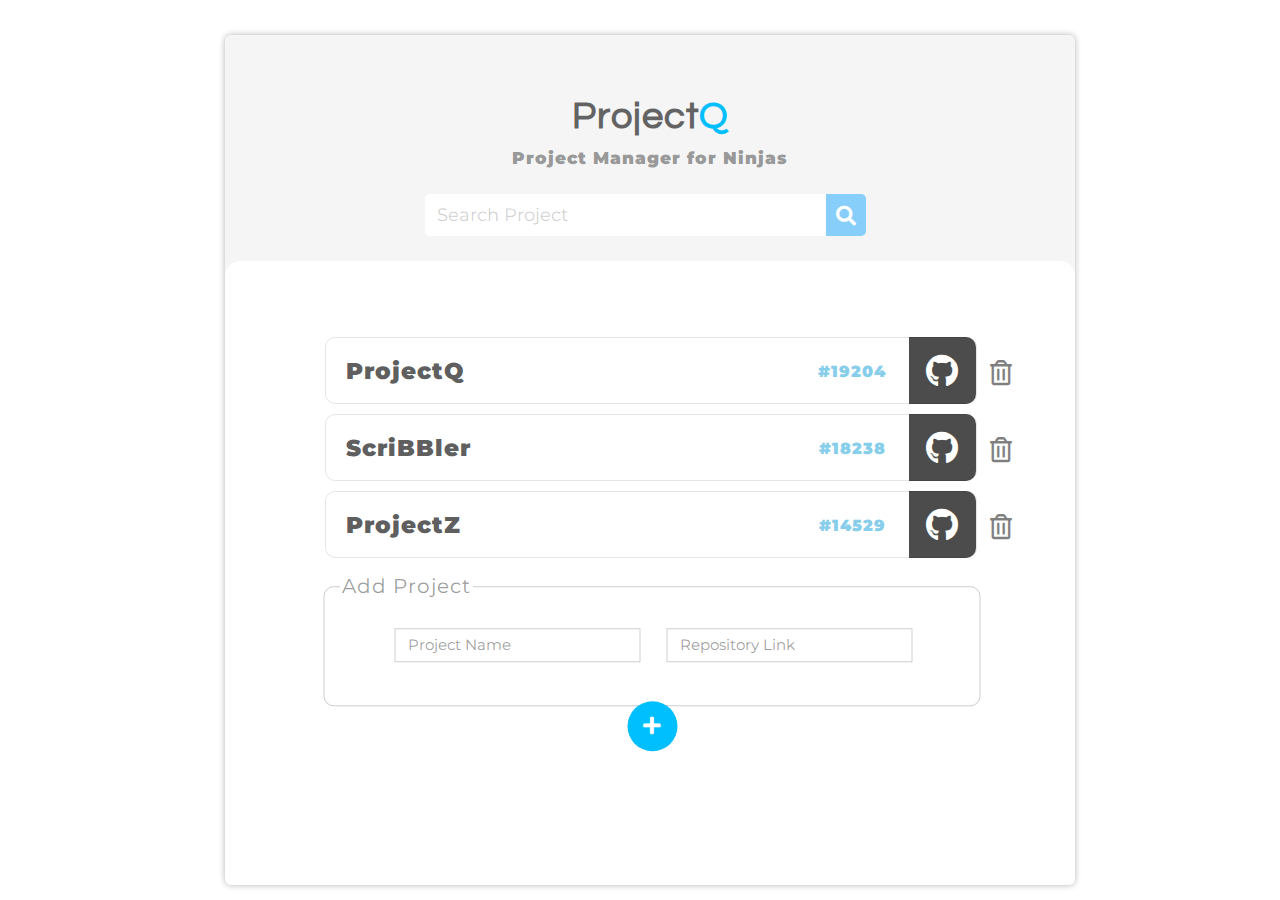
<file: index.html>
<!DOCTYPE html>
<html lang="en">

<head>
    <meta charset="UTF-8">
    <link rel="stylesheet" href="font/fontawesome-free-5.9.0-web/css/all.css">
    <link href="https://fonts.googleapis.com/css?family=Hind+Madurai|Montserrat|Questrial&display=swap" rel="stylesheet">
    <link rel="stylesheet" href="css/style.css">
    <title>mvrikxix | ProjectQ</title>
</head>

<body>

    <div id="wrapper">

        <header>
            <div id="page-banner">
                <h1 class="title">Project<span id="Q">Q</span></h1>
                <p>Project Manager for Ninjas</p>
                <form autocomplete="off" id="search-container">
                    <input id="search-name" type="text" onfocus="this.placeholder=''" onblur="this.placeholder='Search Project'" placeholder="Search Project">
                    <button type="button" id="search-button"><i class="fas fa-search"></i></button>
                </form>
            </div>
        </header>

        <section id="project-container">
            <div id="not-found">
                <p class="not-icon"><i class="fas fa-code"></i></p>
                <p class="not-title">Project not found</p>
            </div>
            <ul id="readonly-container">
                <li class="readonly-data">
                    <p class="readonly-name">ProjectQ</p>
                    <button class="readonly-git" onclick="window.open('https://github.com/mvrikxix-dev/ProjectQ', '_blank')" type="button"><i class="fab fa-github"></i></button>
                    <p class="readonly-id">#19204</p>
                    <span class="delete"><i class="far fa-trash-alt"></i></span>
                </li>
                <li class="readonly-data">
                    <p class="readonly-name">ScriBBler</p>
                    <button class="readonly-git" onclick="window.open('https://github.com/mvrikxix-dev/Scribbler.git', '_blank')" type="button"><i class="fab fa-github"></i></button>
                    <p class="readonly-id">#18238</p>
                    <span class="delete"><i class="far fa-trash-alt"></i></span>
                </li>
                <li class="readonly-data">
                    <p class="readonly-name">ProjectZ</p>
                    <button class="readonly-git" onclick="window.open('https://github.com/mvrikxix-dev/Workspace.git', '_blank')" type="button"><i class="fab fa-github"></i></button>
                    <p class="readonly-id">#14529</p>
                    <span class="delete"><i class="far fa-trash-alt"></i></span>
                </li>
            </ul>

            <div id="add-cards">
                <form autocomplete="off" id="add-project">
                    <fieldset id="project-add">
                        <legend >Add Project</legend>
                        <input id="project-name" class="project-box" type="text" onfocus="this.placeholder=''" onblur="this.placeholder='Project Name'" placeholder="Project Name" required>
                        <input id="project-desc" class="project-box" type="text" onfocus="this.placeholder=''" onblur="this.placeholder='Repository Link'" placeholder="Repository Link" required>
                        <button id="add" type="button" onclick="addProject()"><i class="fas fa-plus"></i></button>
                    </fieldset>
                </form>
            </div>
        </section>

    </div>

    <script src="js/script.js"></script>

</body>

</html>
</file>
<file: css/style.css>
html,
body {
    outline: none;
    margin: 0;
    border: 0;
    padding: 0;
    letter-spacing: 1px;
    overflow: hidden;
}

#wrapper {
    outline: none;
    background-color: white;
    position: absolute;
    top: 50%;
    left: 50%;
    margin: 10px;
    padding: 0;
    width: 850px;
    height: 850px;
    border-radius: 6px;
    box-shadow: 0 0px 6px 0px rgba(0, 0, 0, 0.3);
    transform: translate(-50%, -50%);
}

#page-banner {
    background-color: rgba(0, 0, 0, 0.04);
    margin: 0;
    padding: 0;
    width: 850px;
    height: 250px;
    border-radius: 6px 6px 0 0;
}

#page-banner .title {
    position: absolute;
    top: 3.4%;
    left: 50%;
    font-family: 'Questrial', sans-serif;
    outline: none;
    font-size: 38px;
    color: rgba(0, 0, 0, 0.6);
    transform: translate(-50%, 20%);

}

#page-banner .title #Q {
    color: deepskyblue;
}

#page-banner p {
    font-family: 'Montserrat', sans-serif;
    position: absolute;
    top: 12.5%;
    left: 50%;
    font-size: 17px;
    color: rgba(0, 0, 0, 0.4);
    outline: none;
    transform: translate(-50%, -50%);
    font-weight: 900;
}

#search-container {
    position: absolute;
    width: 450px;
    background-color: azure;
    top: 18.6%;
    left: 50%;
    transform: translate(-50%, -50%);
}

#search-name {
    position: absolute;
    width: 400px;
    height: 38px;
    top: 1px;
    left: 0;
    border: 0;
    border-radius: 5px 0 0 5px;
    text-indent: 10px;
    outline: none;
    line-height: 30px;
    padding-top: 3px;
}

#search-name::placeholder {
    font-size: 18px;
    font-family: 'Montserrat', sans-serif;
    color: rgba(0, 0, 0, 0.2);
    line-height: 30px;
}

#search-button {
    position: absolute;
    top: 1px;
    right: 9px;
    border: 0px;
    border-radius: 0 5px 5px 0;
    width: 40px;
    height: 42px;
    color: white;
    outline: none;
    font-size: 20px;
    line-height: 2.1;
    background-color: lightskyblue;
}

#exit-button {
    position: absolute;
    top: 1px;
    right: 9px;
    border: 0px;
    border-radius: 0 5px 5px 0;
    width: 40px;
    height: 42px;
    color: white;
    outline: none;
    font-size: 20px;
    line-height: 2.1;
    background-color: lightcoral;
}

#exit-button:hover {
    background-color: #ed6969;
    cursor: pointer;
}

#exit-button:active {
    background-color: #eb5252;
}

#project-container {
    padding: 60px 30px 30px 30px;
    position: relative;
    top: -24px;
    border-radius: 15px 15px 0 0;
    background-color: white;
}

#not-found {
    display: none;
    height: 270px;
    width: 500px;
    border-radius: 15px;
    position: absolute;
    top: 100px;
    left: 50%;
    transform: translate(-50%);
}

.not-icon {
    font-size: 100px;
    position: absolute;
    top: -50px;
    left: 50%;
    transform: translate(-50%);
    color: rgba(0, 0, 0, 0.09);
}

.not-title {
    font-family: 'Questrial', sans-serif;
    width: 500px;
    font-size: 32px;
    color: rgba(0, 0, 0, 0.09);
    position: absolute;
    font-weight: 900;
    top: 145px;
    left: 50%;
    text-align: center;
    transform: translate(-50%);
}

#add-cards {
    position: relative;
    top: 7px;
    left: 50%;
    width: 650px;
    height: 110px;
    transform: translate(-50%);
}

#project-add {
    position: relative;
    font-family: 'Montserrat', sans-serif;
    color: rgba(0, 0, 0, 0.4);
    top: -6px;
    left: 50%;
    width: 625px;
    font-size: 20px;
    height: 110px;
    border-radius: 10px;
    border: 1px solid rgba(0, 0, 0, 0.2);
    transform: translate(-50%);
}

/*
#project-add h1 {
    position: absolute;
    top: -5px;
    left: 50%;
    transform: translate(-50%);
    font-size: 23px;
    font-family: 'Hind Madurai', sans-serif;
    color: rgba(0, 0, 0, 0.45);
    font-weight: 400;
}
*/

#add-project {
    width: 550px;
    position: absolute;
    top: 50%;
    left: 50%;
    transform: translate(-50%, -50%);
}

#add-project .project-box {
    position: relative;
    top: 23px;
    left: 35px;
    width: 240px;
    border: 1px solid rgba(0, 0, 0, 0.19);
    height: 30px;
    text-indent: 10px;
    margin-left: 20px;
}

#add-project .project-box::placeholder {
    font-size: 15px;
    font-family: 'Montserrat', sans-serif;
    color: rgba(0, 0, 0, 0.4);
}

#add-project #add {
    position: absolute;
    border: 0;
    color: white;
    background-color: deepskyblue;
    width: 50px;
    height: 50px;
    border-radius: 50%;
    font-size: 20px;
    line-height: 1;
    top: 103px;
    left: 50%;
    outline: 0;
    transform: translate(-50%);
}

button:before {
    width: 100px;
    height: 100px;
    background-color: blue;
}

#add-project #add:hover {
    cursor: pointer;
    background-color: deepskyblue;
}

#readonly-container {
    position: relative;
    left: 50%;
    transform: translate(-50%);
    width: 770px;
    max-height: 308px;
    overflow-y: auto;
}

.readonly-data {
    list-style: none;
    position: relative;
    margin-bottom: 10px;
    left: 47.5%;
    transform: translate(-50%);
    width: 650px;
    height: 65px;
    border-radius: 10px;
    border: 1px solid rgba(0, 0, 0, 0.1);
}

.readonly-name {
    position: relative;
    top: -4px;
    left: 20px;
    font-family: 'Montserrat', sans-serif;
    font-weight: 900;
    font-size: 23px;
    color: rgba(0, 0, 0, 0.65);
}

.readonly-git {
    position: absolute;
    border: 0;
    top: -1px;
    right: 0px;
    width: 67px;
    height: 67px;
    background-color: rgba(0, 0, 0, 0.7);
    border-radius: 0 10px 10px 0;
    text-align: center;
    line-height: 1;
    color: white;
    font-size: 33px;
    outline: 0;
}

.readonly-git:hover {
    background-color: rgba(0, 0, 0, 0.75);
    cursor: pointer;
}

.readonly-git:active {
    background-color: rgba(0, 0, 0, 0.85)
}

.readonly-id {
    font-family: 'Montserrat', sans-serif;
    color: skyblue;
    font-weight: 900;
    position: absolute;
    top: 8px;
    right: 90px;
}

.delete {
    position: absolute;
    padding: 6px 0 0 6px;
    top: 16px;
    left: 658px;
    border: 0;
    color: rgba(0, 0, 0, 0.5);
    font-size: 25px;
    background-color: transparent;
    outline: 0;

}

.delete:hover {
    color: lightcoral;
    cursor: pointer;
}

.delete:active {
    color: #eb5252;
}

::-webkit-scrollbar {
    width: 3px;
}

::-webkit-scrollbar-thumb {
    background-color: rgba(0, 0, 0, 0.1);
    border-radius: 10px;
}
</file>
